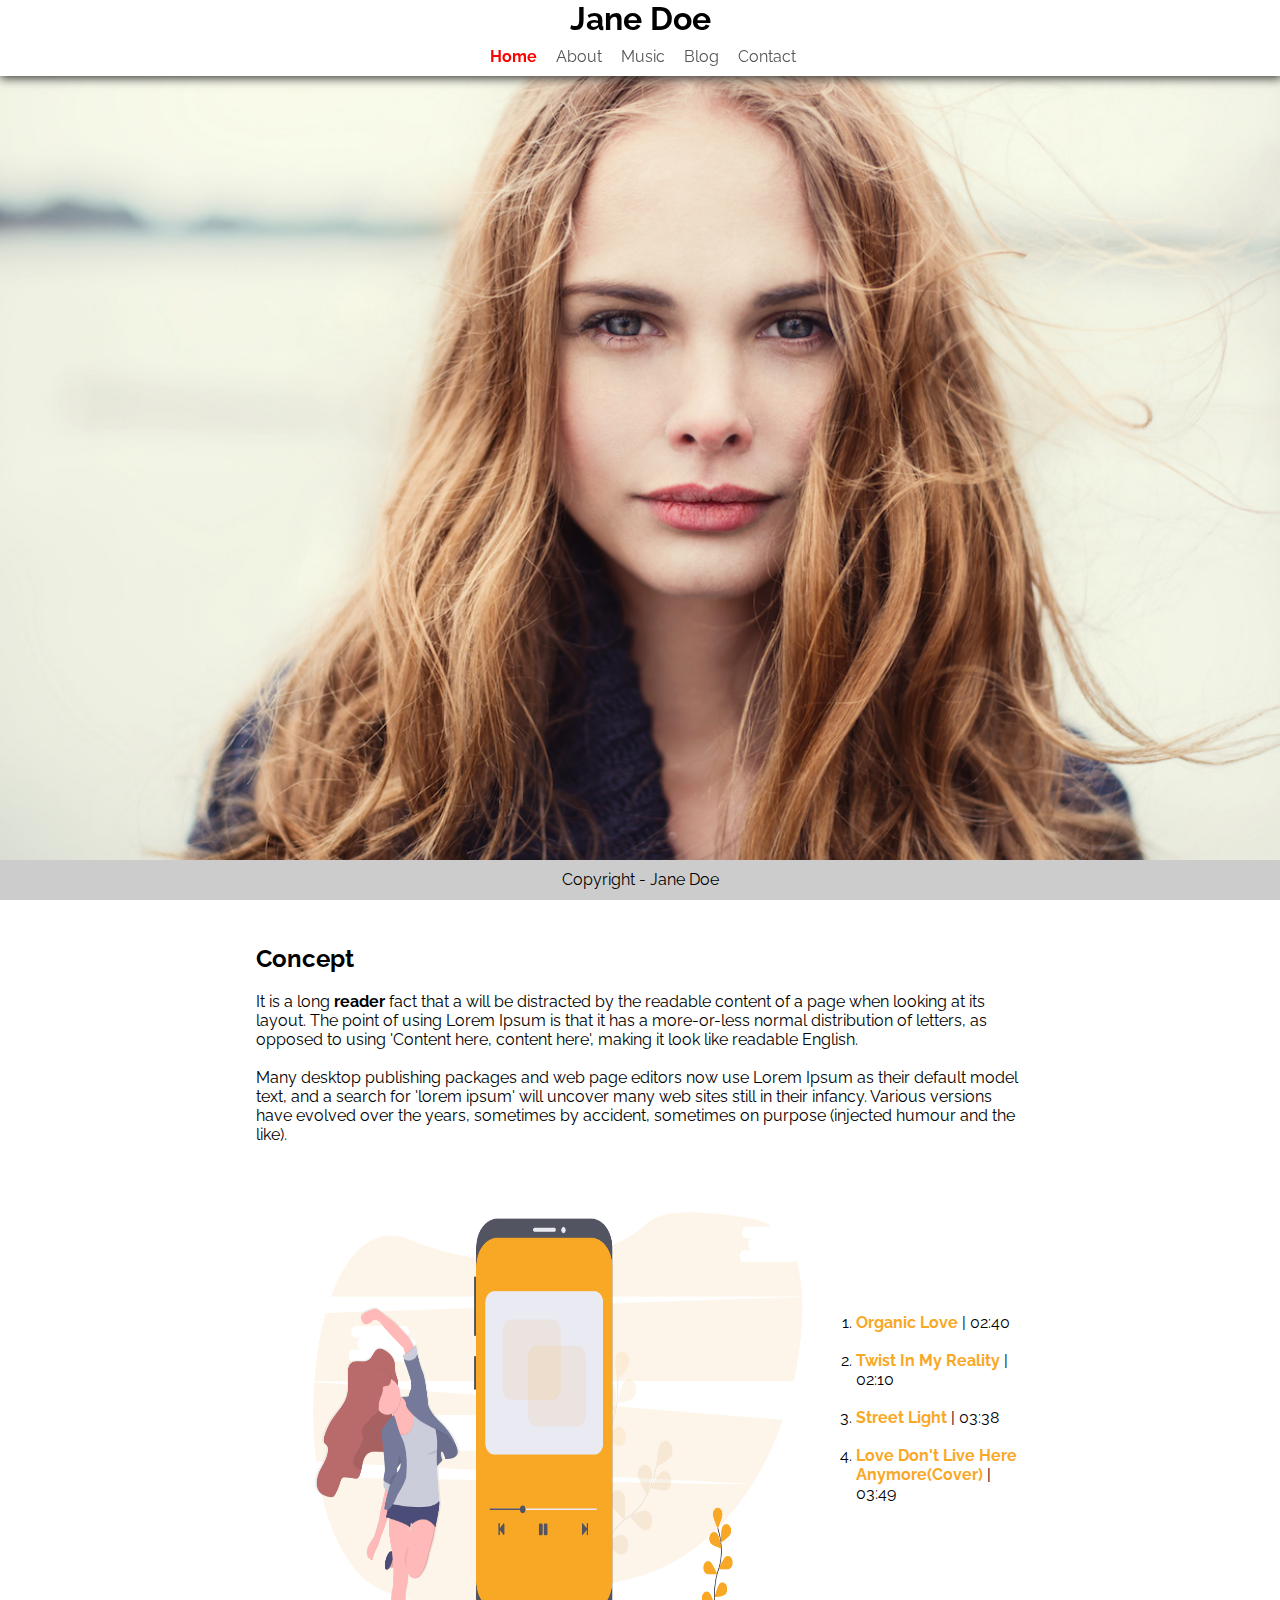
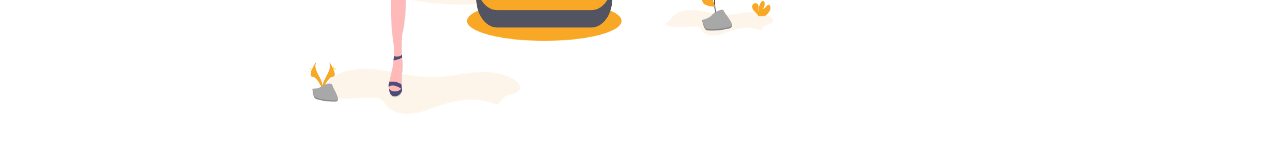
<file: index.html>
<!DOCTYPE html>
<html lang="pt-br">

<head>
    <meta charset="UTF-8">
    <meta name="viewport" content="width=device-width, initial-scale=1.0">
    <link rel="stylesheet" href="./css/style.css">
    <title>Jane Doe</title>
</head>

<body>
    <header class="header">
        <h1 class="title">Jane Doe</h1>
        <nav class="nav">
            <ul>
                <li><a href="index.html" id="a-index">Home</a> </li>
                <li><a href="about.html">About</a></li>
                <li><a href="music.html">Music</a></li>
                <li><a href="">Blog</a></li>
                <li><a href="contact.html">Contact</a></li>
            </ul>
        </nav>
    </header>
 
    <img src="./img/jane.jpg" alt="photo" class="banner-img-index">

    <div class="container-index">
        <h2>Concept</h2>
        <br>
        <p>It is a long <strong>reader</strong> fact that a  will be distracted by the readable content of a page when looking
            at
            its layout. The point of using Lorem Ipsum is that it has a more-or-less normal distribution of letters, as
            opposed to using 'Content here, content here', making it look like readable English.</p>
        <br>
        <p>Many desktop publishing packages and web page editors now use Lorem Ipsum as their default model text, and a
            search for 'lorem ipsum' will uncover many web sites still in their infancy. Various versions have evolved
            over
            the years, sometimes by accident, sometimes on purpose (injected humour and the like).</p>
        <br>
        <div class="flex">
            <img src="./img/ilustra.png" alt="" height="600px" width="600px">
                <ol id="list">
                    <li><span class="orange">Organic Love</span> | 02:40</li>
                    <br>
                    <li><span class="orange">Twist In My Reality</span> | 02:10</li>
                    <br>
                    <li><span class="orange">Street Light</span> | 03:38</li>
                    <br>
                    <li><span class="orange">Love Don't Live Here Anymore(Cover)</span> | 03:49</li>
                </ol>
        </div>

    </div>
    <footer>Copyright - Jane Doe</footer>
</body>

</html>
</file>
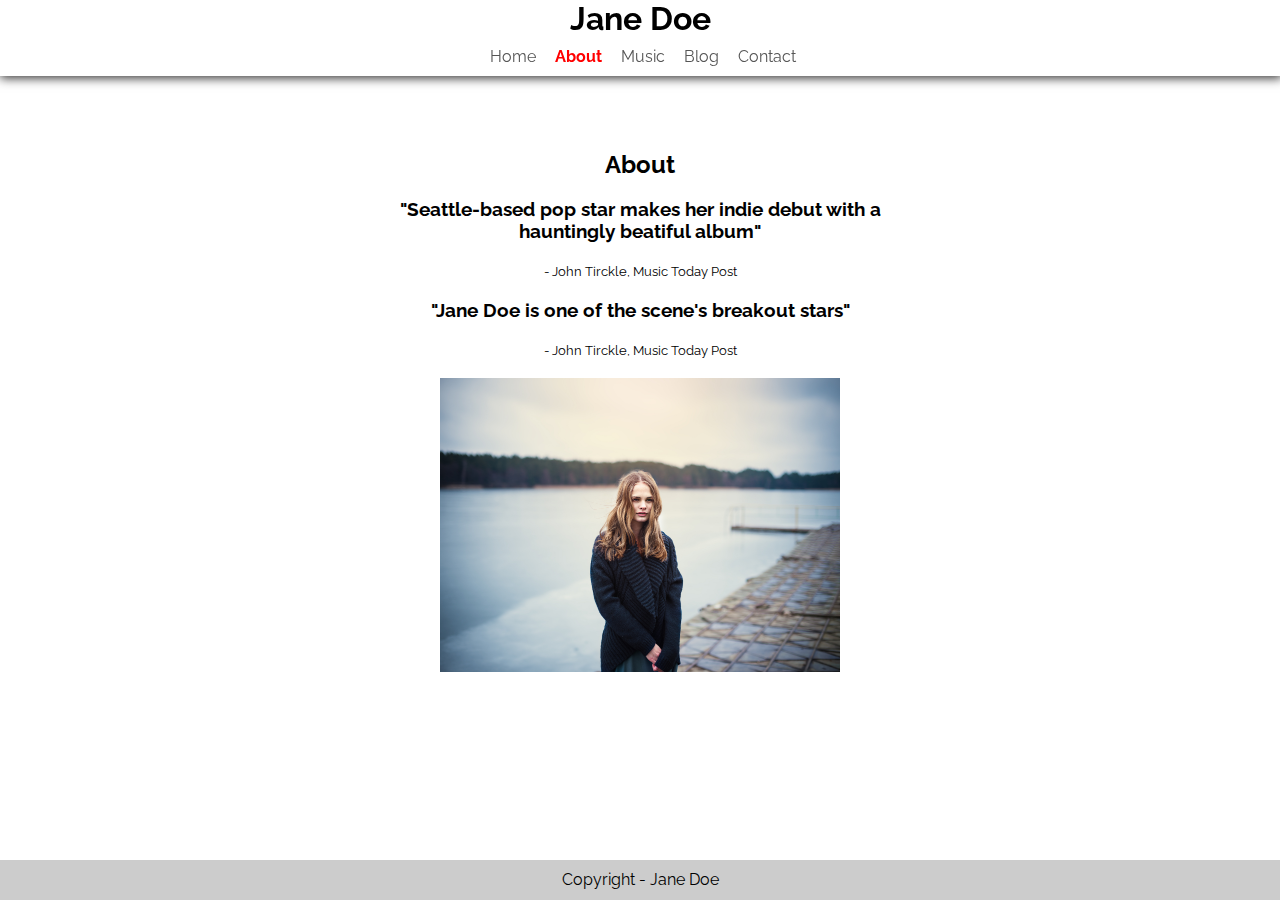
<file: about.html>
<!DOCTYPE html>
<html lang="pt-br">

<head>
    <meta charset="UTF-8">
    <meta name="viewport" content="width=device-width, initial-scale=1.0">
    <link rel="stylesheet" href="./css/style.css">
    <title>Jane Doe</title>
</head>

<body>
    <header class="header">
        <h1 class="title">Jane Doe</h1>
        <nav class="nav">
            <ul>
                <li><a href="index.html">Home</a> </li>
                <li><a href="about.html" id="a-about">About</a></li>
                <li><a href="music.html">Music</a></li>
                <li><a href="">Blog</a></li>
                <li><a href="contact.html">Contact</a></li>
            </ul>
        </nav>
    </header>

    <section class="container-about">
        <h2>About</h2>
        <br>
        <h3>"Seattle-based pop star makes her indie debut with a hauntingly beatiful album"</h3>
        <br>
        <small>- John Tirckle, Music Today Post</small>
        <br>
        <br>
        <h3>"Jane Doe is one of the scene's breakout stars"</h3>
        <br>
        <small>- John Tirckle, Music Today Post</small>
        <br>
        <br>
        <img src="./img/jane2.jpg" alt="photo" class="small-img">
    </section>

    <footer>Copyright - Jane Doe</footer>
</body>

</html>
</file>
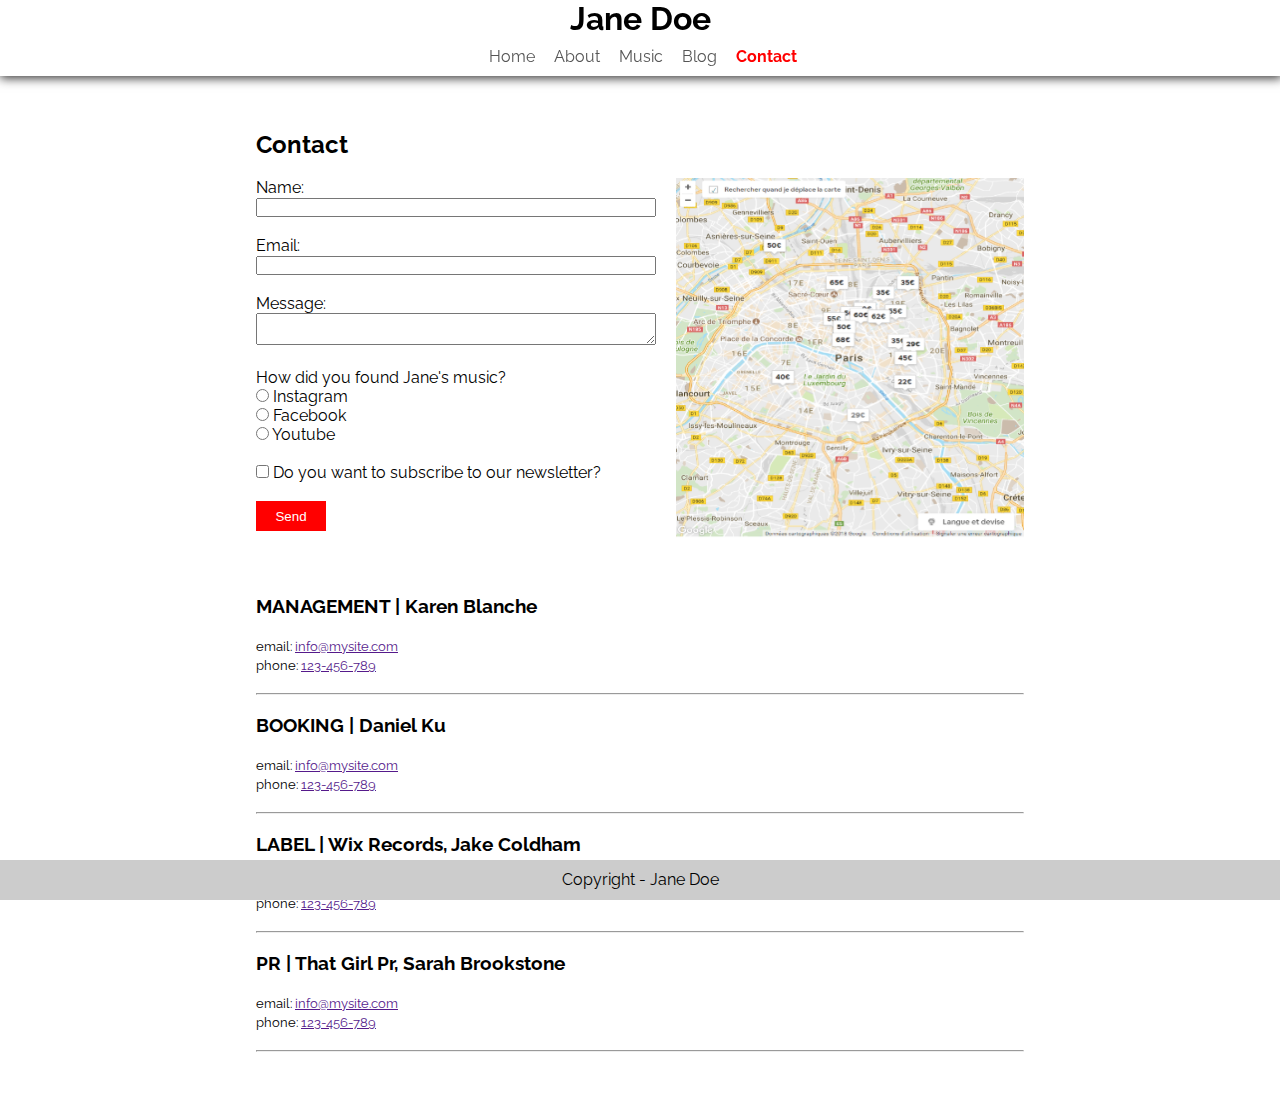
<file: contact.html>
<!DOCTYPE html>
<html lang="pt-br">

<head>
    <meta charset="UTF-8">
    <meta name="viewport" content="width=device-width, initial-scale=1.0">
    <link rel="stylesheet" href="./css/style.css">
    <title>Jane Doe</title>
</head>

<body>
    <header class="header">
        <h1 class="title">Jane Doe</h1>
        <nav class="nav">
            <ul>
                <li><a href="index.html">Home</a> </li>
                <li><a href="about.html">About</a></li>
                <li><a href="music.html">Music</a></li>
                <li><a href="">Blog</a></li>
                <li><a href="contact.html" id="a-contact">Contact</a></li>
            </ul>
        </nav>
    </header>

    <div class="container-contact">
        <h2>Contact</h2>
        <br>
        <div class="flex">
            <form action="" class="container-form">
                <label for="name">Name: </label><br>
                <input type="text" name="name" id="" class="contact-input"><br><br>

                <label for="email">Email: </label><br>
                <input type="text" name="email" id="" class="contact-input"><br><br>

                <label for="message">Message: </label><br>
                <textarea name="message" id="" cols="40" rows="2"></textarea><br><br>

                <p>How did you found Jane's music?</p>
                <input type="radio" name="music" value=""> Instagram<br>
                <input type="radio" name="music"> Facebook<br>
                <input type="radio" name="music"> Youtube<br><br>

                <input type="checkbox"> Do you want to subscribe to our newsletter?<br><br>
                <button type="submit" class="send">Send</button>
            </form>
                <img src="./img/mapa.png" alt="map" id="map">
            
        </div>
        <br><br><br>
        <h3>MANAGEMENT | Karen Blanche</h3><br>
        <small>email: <a href="">info@mysite.com</a></small><br>
        <small>phone: <a href="">123-456-789</a></small><br><br>

        <hr><br>

        <h3>BOOKING | Daniel Ku</h3><br>

        <small>email: <a href="">info@mysite.com</a></small><br>

        <small>phone: <a href="">123-456-789</a></small><br><br>

        <hr><br>

        <h3>LABEL | Wix Records, Jake Coldham</h3><br>
        <small>email: <a href="">info@mysite.com</a></small><br>
        <small>phone: <a href="">123-456-789</a></small><br><br>

        <hr>
        <br>
        <h3>PR | That Girl Pr, Sarah Brookstone</h3>
        <br>
        <small>email: <a href="">info@mysite.com</a></small>
        <br>
        <small>phone: <a href="">123-456-789</a></small>
        <br>
        <br>
        <hr>
    </div><br><br><br>
    <footer>Copyright - Jane Doe</footer>
</body>

</html>
</file>
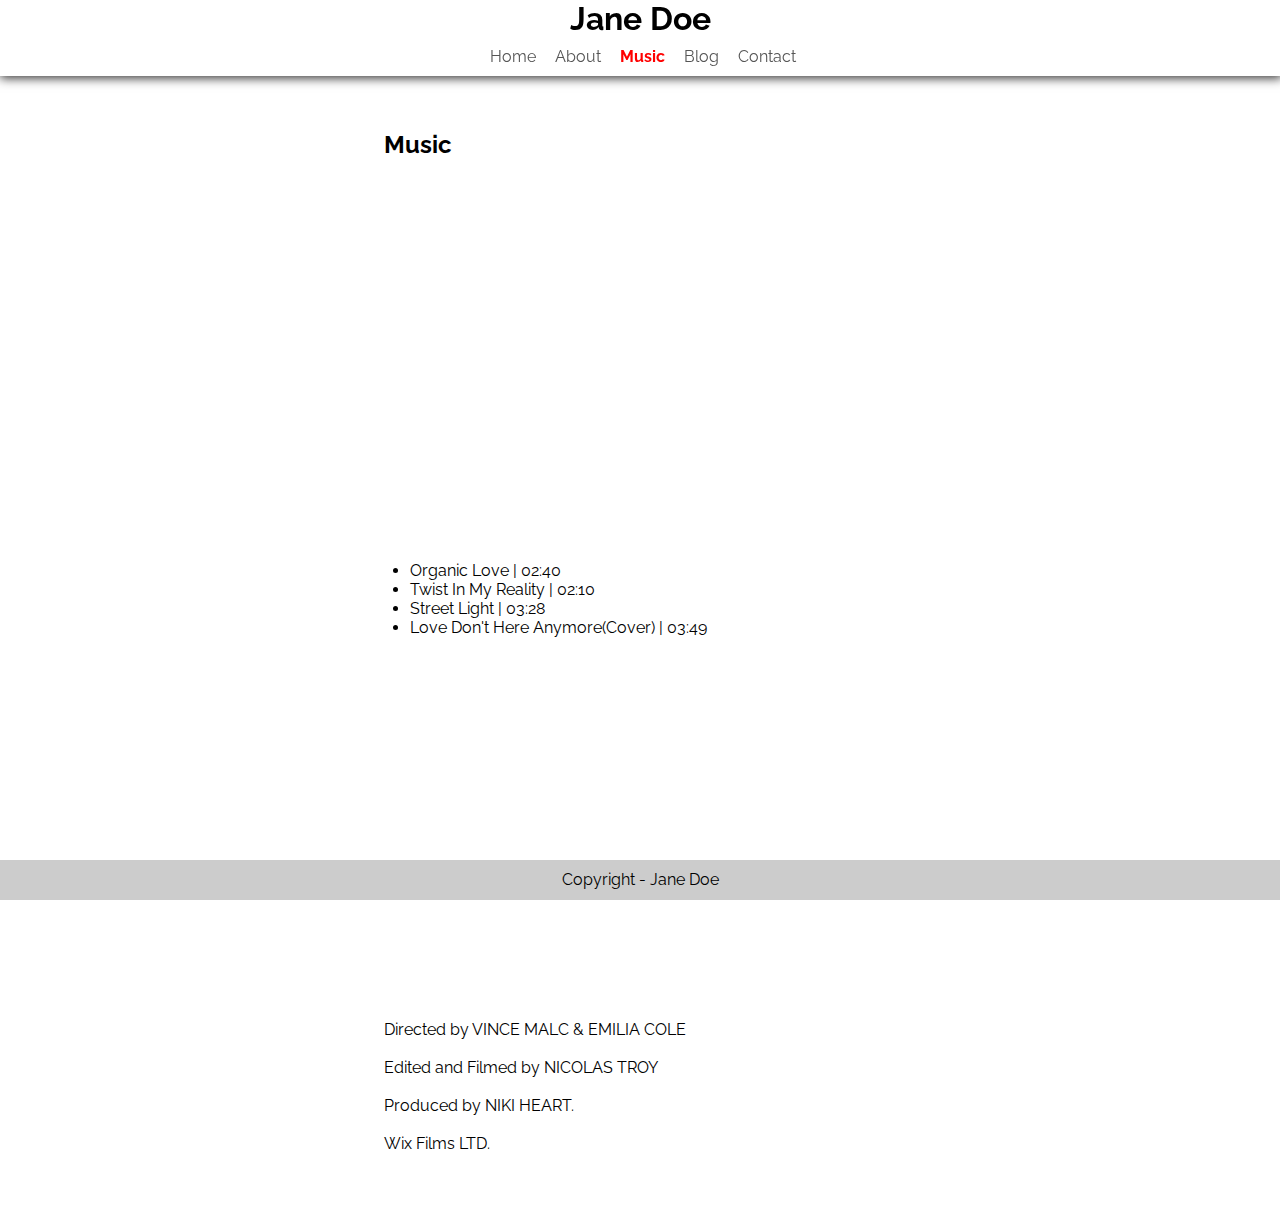
<file: music.html>
<!DOCTYPE html>
<html lang="pt-br">

<head>
    <meta charset="UTF-8">
    <meta name="viewport" content="width=device-width, initial-scale=1.0">
    <link rel="stylesheet" href="./css/style.css">
    <title>Jane Doe</title>
</head>

<body>
    <header class="header">
        <h1 class="title">Jane Doe</h1>
        <nav class="nav">
            <ul>
                <li><a href="index.html">Home</a> </li>
                <li><a href="about.html">About</a></li>
                <li><a href="music.html" id="a-music">Music</a></li>
                <li><a href="">Blog</a></li>
                <li><a href="contact.html">Contact</a></li>
            </ul>
        </nav>
    </header>

    <div class="container-music">
        <h2>Music</h2><br>
        <iframe src="https://player.vimeo.com/video/135166028" width="640" height="360" frameborder="0" allow="autoplay; fullscreen" allowfullscreen></iframe><br><br>
        <ul>
            <li>Organic Love | 02:40</li>
            <li>Twist In My Reality | 02:10</li>
            <li>Street Light | 03:28</li>
            <li>Love Don't Here Anymore(Cover) | 03:49</li>
        </ul><br>
        <iframe src="https://player.vimeo.com/video/134861419" width="640" height="360" frameborder="0" allow="autoplay; fullscreen" allowfullscreen></iframe>
        <p>Directed by VINCE MALC & EMILIA COLE</p><br>
        <p>Edited and Filmed by NICOLAS TROY</p><br>
        <p>Produced by NIKI HEART.</p><br>
        <p>Wix Films LTD.</p><br>
    </div><br><br><br>
    <footer>Copyright - Jane Doe</footer>
</body>

</html>
</file>
<file: css/style.css>
@import url('https://fonts.googleapis.com/css2?family=Raleway:wght@400;700&display=swap');
*{
    box-sizing: border-box;
    padding: 0;
    margin: 0;
}

body{
    font-family: 'Raleway', sans-serif;
}


/* <INDEX> */
.banner-img-index{
    width: 100%;
    object-fit: cover;
    height: 900px;
}
.container-index{
    padding-top: 40px;
    margin-left: 20%;
    margin-right: 20%;
}
.flex{
    display: flex;
}
#list{
    padding-top: 150px;
}
.orange{
    color: #f9a826;
    font-weight: bold;
}
/* <MUSIC> */
.container-music{
    margin-top: 130px;
    margin-left: 30%;
    margin-right: 30%;
}
.container-music ul{
    margin-left: 5%;
}
/* ABOUT */
.container-about{
    text-align: center;
    margin-top: 150px;
    margin-left: 30%;
    margin-right: 30%;
}
.small-img{
    width: 400px;
}

/* CONTACT */
.container-contact{
    margin-top: 130px;
    margin-left: 20%;
    margin-right: 20%;
}
.contact-input{
    width: 400px;
}
textarea{
    width: 400px;
}
.send{
    height: 30px;
    width: 70px;
    color: white;
    background: red;
    border: none;
}
#map{
    margin-left: 20px;
    width: 100%;
    height: 360px;
}

/* TEXT CENTER */
.text-center{
    text-align: center;
}
/* <HEADER-NAVBAR> */
header{
    text-align: center;
    width: 100%;
    position: fixed;
    top: 0;
    left: 0;
    background: #fff;
    box-shadow: 1px 1px 10px 1px rgb(48, 47, 47);
}
.nav ul{
    list-style: none;
    padding-left: 0px;
}
.nav ul li{
    display: inline-block;
    padding: 10px 5px 10px 10px;
}
.nav ul li a{
    text-decoration: none;
    color: #555;
}
.nav ul li a:hover{
    color: red;
    font-weight: bold;
}
#a-index{
    color: red;
    font-weight: bold;
}
#a-about{
    color: red;
    font-weight: bold;
}
#a-music{
    color: red;
    font-weight: bold;
}
#a-contact{
    color: red;
    font-weight: bold;
}

/* FOOTER */
footer{
    padding-top: 10px;
    background: #ccc;
    text-align: center;
    height: 40px;
    width: 100%;
    bottom: 0;
    position: fixed;
}
</file>
